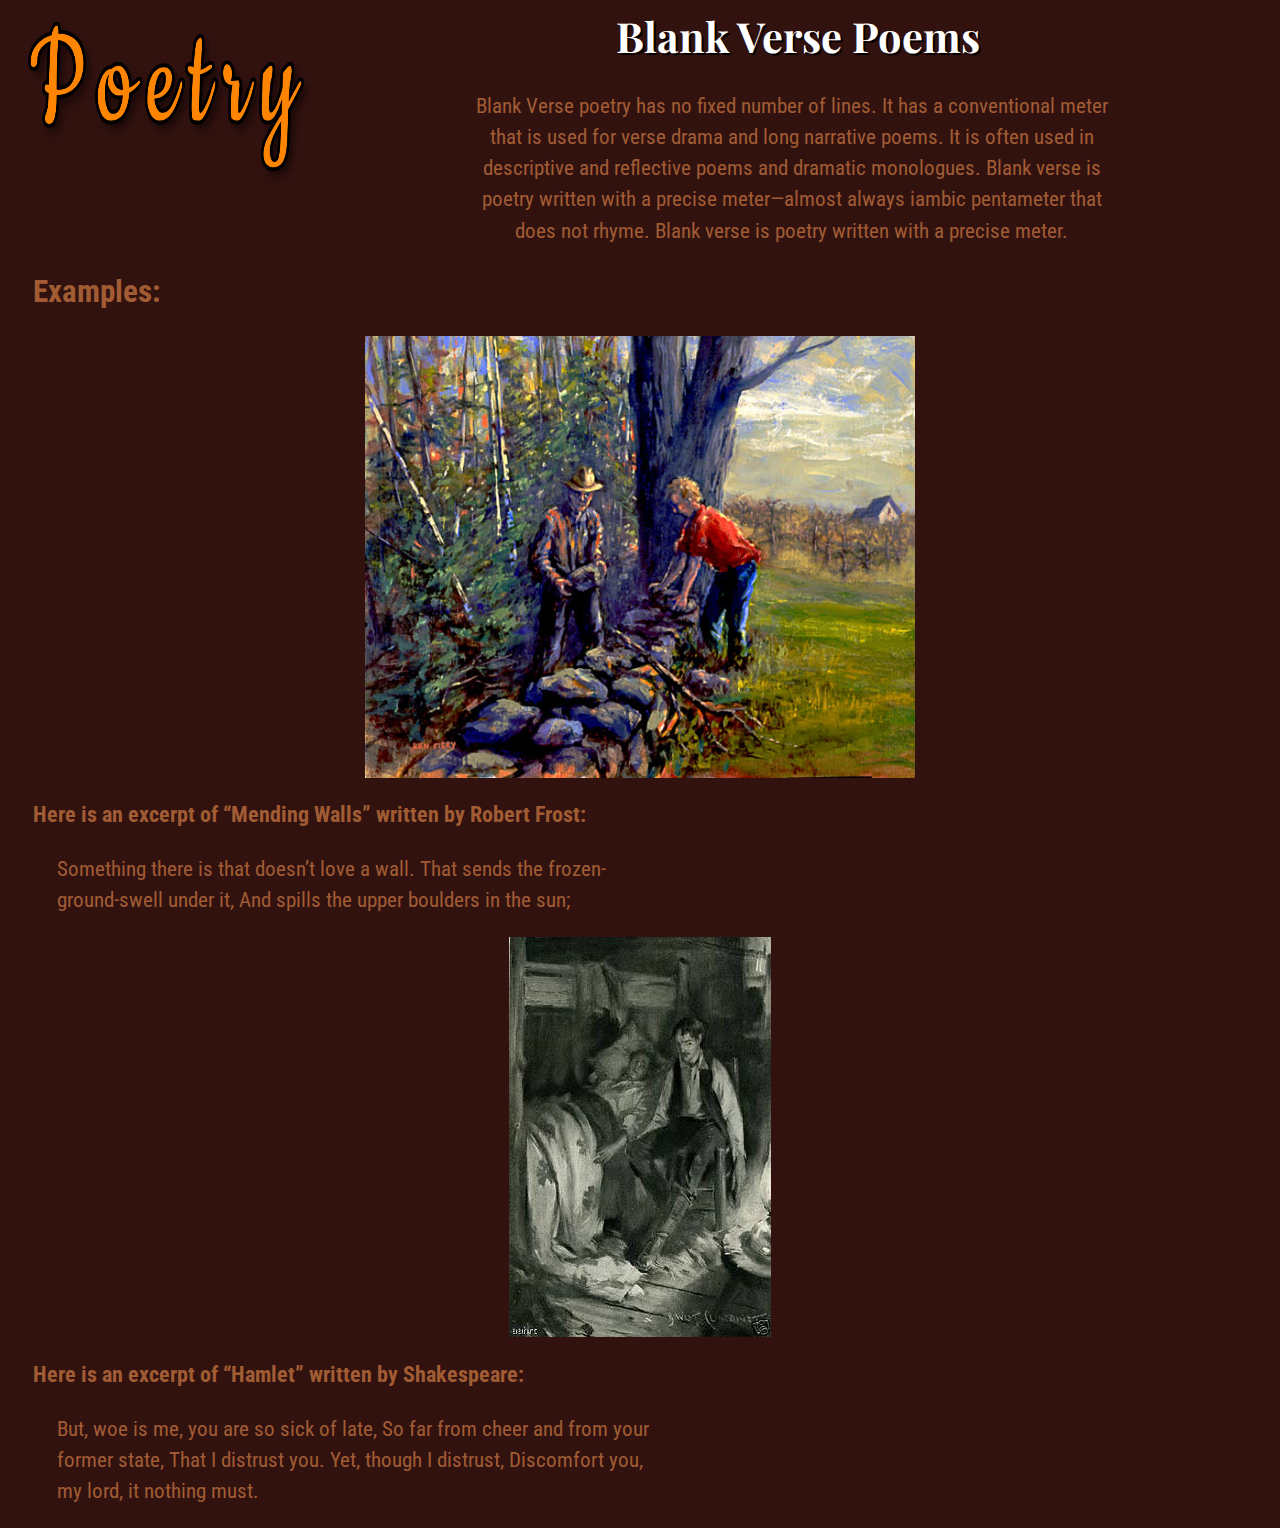
<file: HTML/BlankVerse.html>
<DOCTYPE! html>
    <html>
    <head>
        <title>Blank Verse</title>
        <link rel = "stylesheet" href = "../CSS/poems.css">
        <link href="https://fonts.googleapis.com/css2?family=Playfair+Display:ital@1&family=Roboto+Condensed&display=swap" rel="stylesheet">
        <meta name = "viewport" content = "width=device-width, initial-scale = 1.0">
    </head>    
    <body>

        <a href = "../index.html"><img src = "../Images/Logo.png" alt = "Logo" id = "logo"></a>

        <h1>Blank Verse Poems</h1>

        <p>
            Blank Verse poetry has no fixed number of lines. It has a conventional
            meter that is used for verse drama and long narrative poems. It is often
            used in descriptive and reflective poems and dramatic monologues. Blank 
            verse is poetry written with a precise meter—almost always iambic pentameter
            that does not rhyme. Blank verse is poetry written with a precise meter.
        </p>

        <h2 class = "mainContent"> Examples: </h2>

        <img src = "../Images/mending-wall.jpg" alt = "mending-wall">
        
        <p class = "mainContent">
            Here is an excerpt of <q>Mending Walls</q> written by Robert Frost:
        </p>

        <blockquote class = "mainContent">
            <p class = "mainContent">
                 Something there is that doesn’t love a wall.
                 That sends the frozen-ground-swell under it,
                And spills the upper boulders in the sun;
            </p>
        </blockquote>
        
        <img src = "../Images/hamlet.jpg" alt = "hamlet">

        <p class = "mainContent">
            Here is an excerpt of <q>Hamlet</q> written by Shakespeare:    
        </p>
        <blockquote class = "mainContent">
            <p class = "mainContent">
                But, woe is me, you are so sick of late,
                So far from cheer and from your former state,
                That I distrust you. Yet, though I distrust,
                Discomfort you, my lord, it nothing must.
            </p>
        </blockquote>
        
        <script src = "../JAVASCRIPT/BlankVerse.js"></script>
    </body>
    </html>
</file>
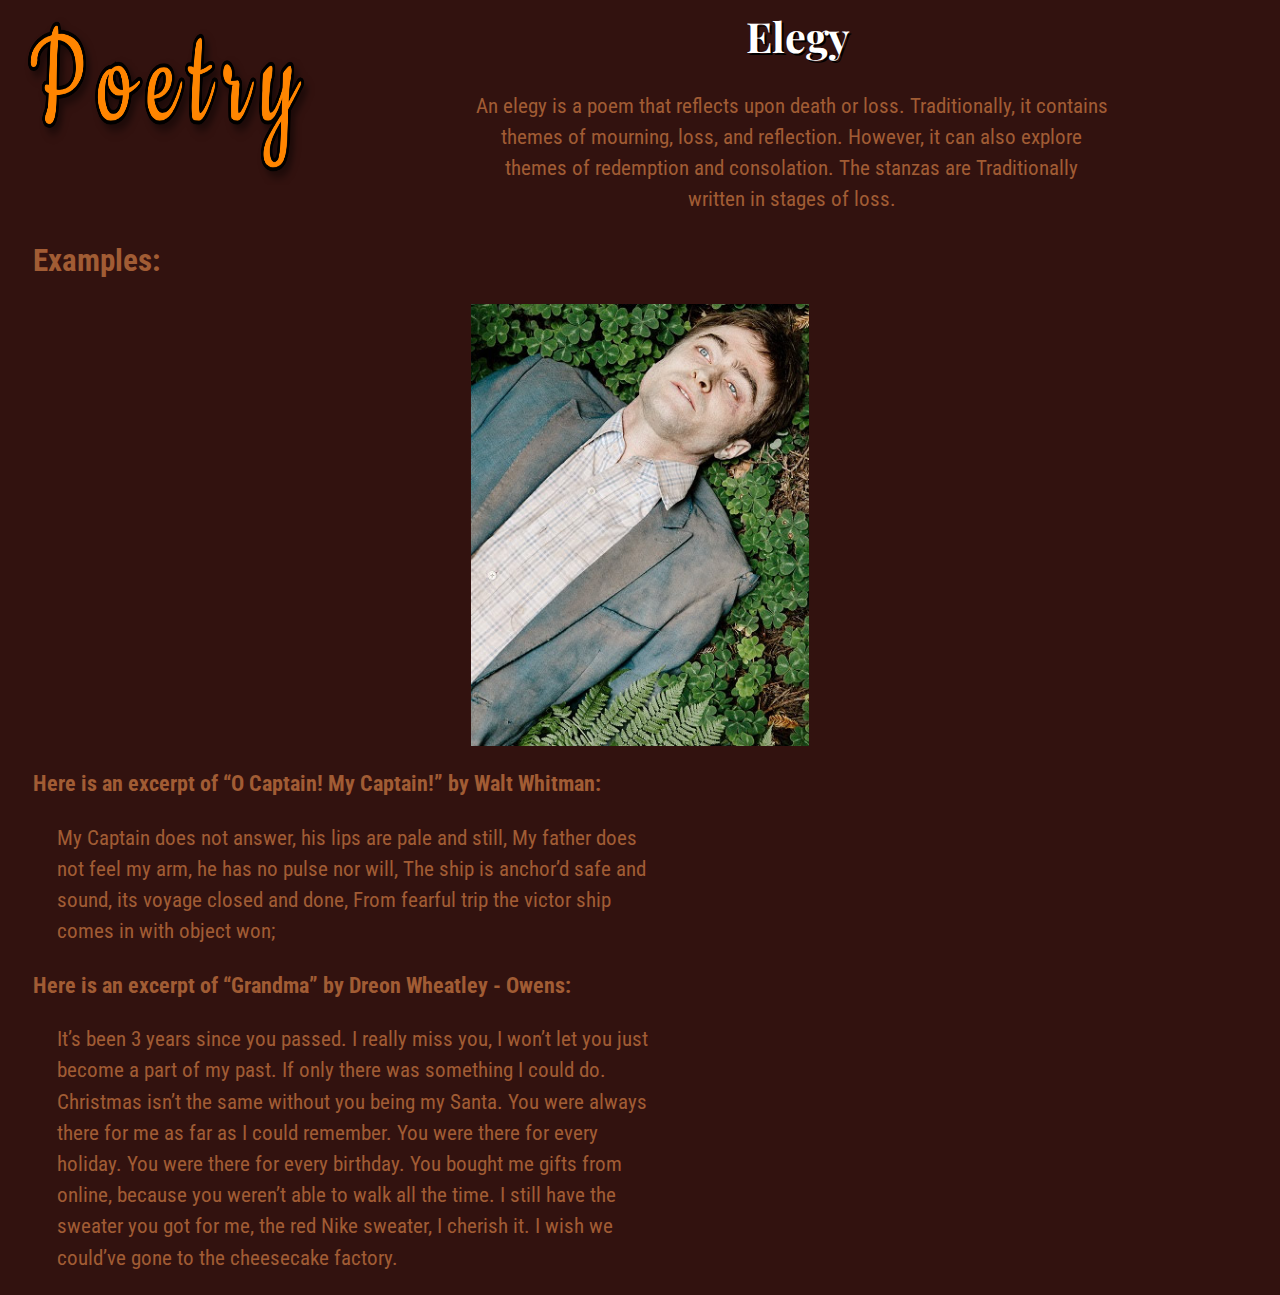
<file: HTML/Elegy.html>
<DOCTYPE! html>
    <html>
        <head>
            <title>Elegy</title>
            <link rel = "stylesheet" href = "../CSS/poems.css">
            <link href="https://fonts.googleapis.com/css2?family=Playfair+Display:ital@1&family=Roboto+Condensed&display=swap" rel="stylesheet">
        </head>
        <body>
            <a href = "../index.html"><img src = "../Images/Logo.png" alt = "Logo" id = "logo"></a>
            <h1>Elegy</h1>

            <p>
                An elegy is a poem that reflects upon death or loss. Traditionally,
                it contains themes of mourning, loss, and reflection. However, it 
                can also explore themes of redemption and consolation. The stanzas
                are Traditionally written in stages of loss.
            </p>

            <h2 class = "mainContent">Examples:</h2>

            <img src = "../Images/captain-30-percent.jpg" alt = "Dead Captain">
            
            <p class = "mainContent"> Here is an excerpt of <q>O Captain! My Captain!</q> by Walt Whitman: </p>

            <blockquote class = "mainContent">
                <p class = "mainContent">
            My Captain does not answer, his lips are pale and still,
            My father does not feel my arm, he has no pulse nor will,
            The ship is anchor’d safe and sound, its voyage closed and done,
            From fearful trip the victor ship comes in with object won;
                </p>
            </blockquote>

            <p class = "mainContent"> Here is an excerpt of <q>Grandma</q> by Dreon Wheatley - Owens: </p>

            <blockquote class = "mainContent">
                <p class = "mainContent">
            It’s been 3 years since you passed.
            I really miss you,
            I won’t let you just become a part of my past.
            If only there was something I could do.
            Christmas isn’t the same without you being my Santa.
            You were always there for me as far as I could remember.
            You were there for every holiday.
            You were there for every birthday.
            You bought me gifts from online,
            because you weren’t able to walk all the time.
            I still have the sweater you got for me,
            the red Nike sweater, I cherish it.
            I wish we could’ve gone to the cheesecake factory.
                </p>
            </blockquote>
            
        </body>
    </html>
</file>
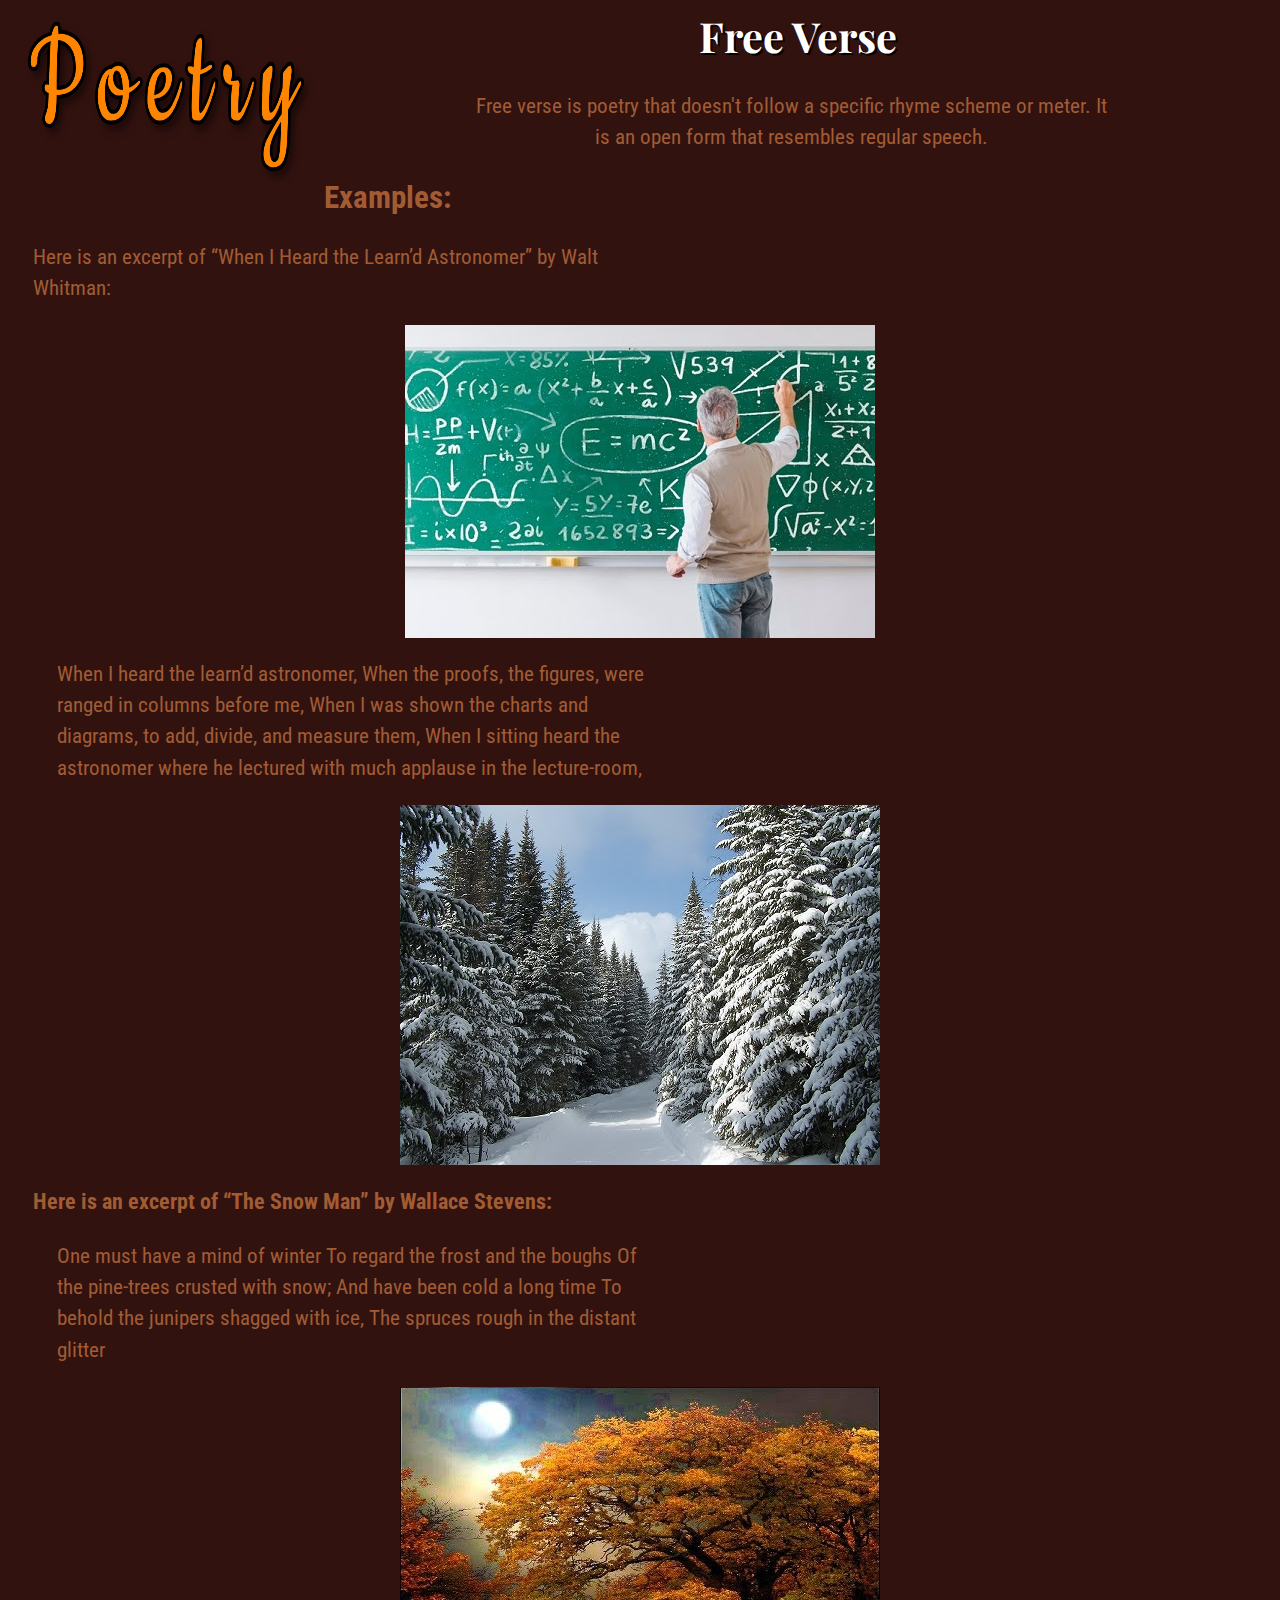
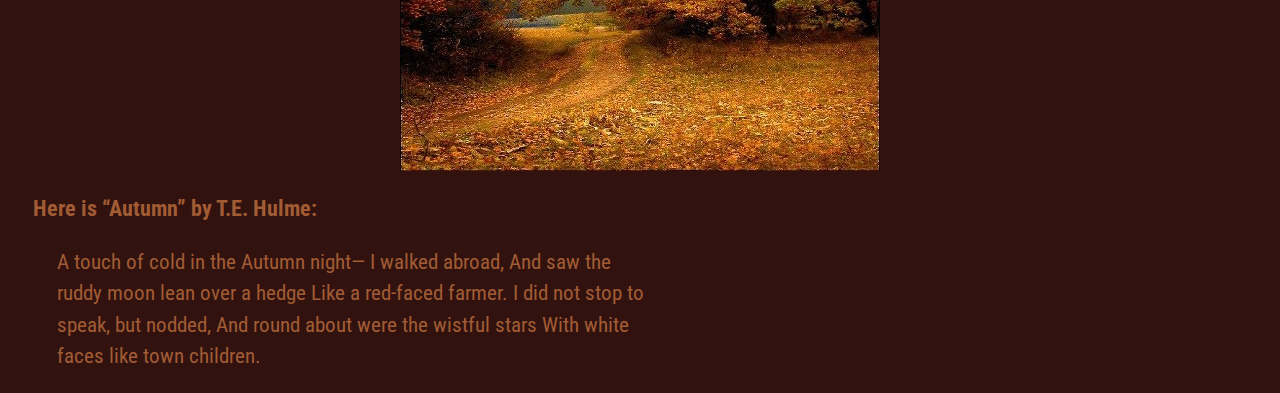
<file: HTML/FreeVerse.html>
<DOCTYPE! html>
    <html>
        <head>
            <title>Free Verse</title>
            <link rel = "stylesheet" href = "../CSS/poems.css">
            <meta name = "viewport" content = "width=device-width, initial-scale = 1.0">
            <link href="https://fonts.googleapis.com/css2?family=Playfair+Display:ital@1&family=Roboto+Condensed&display=swap" rel="stylesheet">
        </head>
        <body>
            <a href = "../index.html"><img src = "../Images/Logo.png" alt = "Logo" id = "logo"></a>
            <h1>
                Free Verse
            </h1>

            <p>
               Free verse is poetry that doesn't follow a specific rhyme scheme or meter.
               It is an open form that resembles regular speech. 
            </p>

            <h2 class = "mainContent">Examples:</h2>

            <p class = "mainContent"> Here is an excerpt of <q>When I Heard the Learn’d Astronomer</q> by Walt Whitman: </p>

            <img src = "../Images/astronomer-75-percent.jpg" alt = "Astronomer Image">

            <blockquote class = "mainContent">
                <p class = "mainContent">
            When I heard the learn’d astronomer,
            When the proofs, the figures, were ranged in columns before me,
            When I was shown the charts and diagrams, to add, divide, and measure them,
            When I sitting heard the astronomer where he lectured with much applause in the lecture-room,
                </p>
            </blockquote>

            <img src = "../Images/snowy-pine-trees-25-percent.jpg" alt = "Snowy Trees">

            <p class = "mainContent"> Here is an excerpt of <q>The Snow Man</q> by Wallace Stevens: </p>

            <blockquote class = "mainContent">
                <p class = "mainContent">
            One must have a mind of winter
            To regard the frost and the boughs
            Of the pine-trees crusted with snow;

            And have been cold a long time
            To behold the junipers shagged with ice,
            The spruces rough in the distant glitter
                </p>
            </blockquote>

            <img src = "../Images/autumn-night.jpg" alt = "Autumn">

            <p class = "mainContent">Here is <q>Autumn</q> by T.E. Hulme: </p>

            <blockquote class = "mainContent">
                <p class = "mainContent">
            A touch of cold in the Autumn night—
            I walked abroad,
            And saw the ruddy moon lean over a hedge
            Like a red-faced farmer.
            I did not stop to speak, but nodded,
            And round about were the wistful stars
            With white faces like town children.
                </p>
            </blockquote>

        </body>
    </html>
</file>
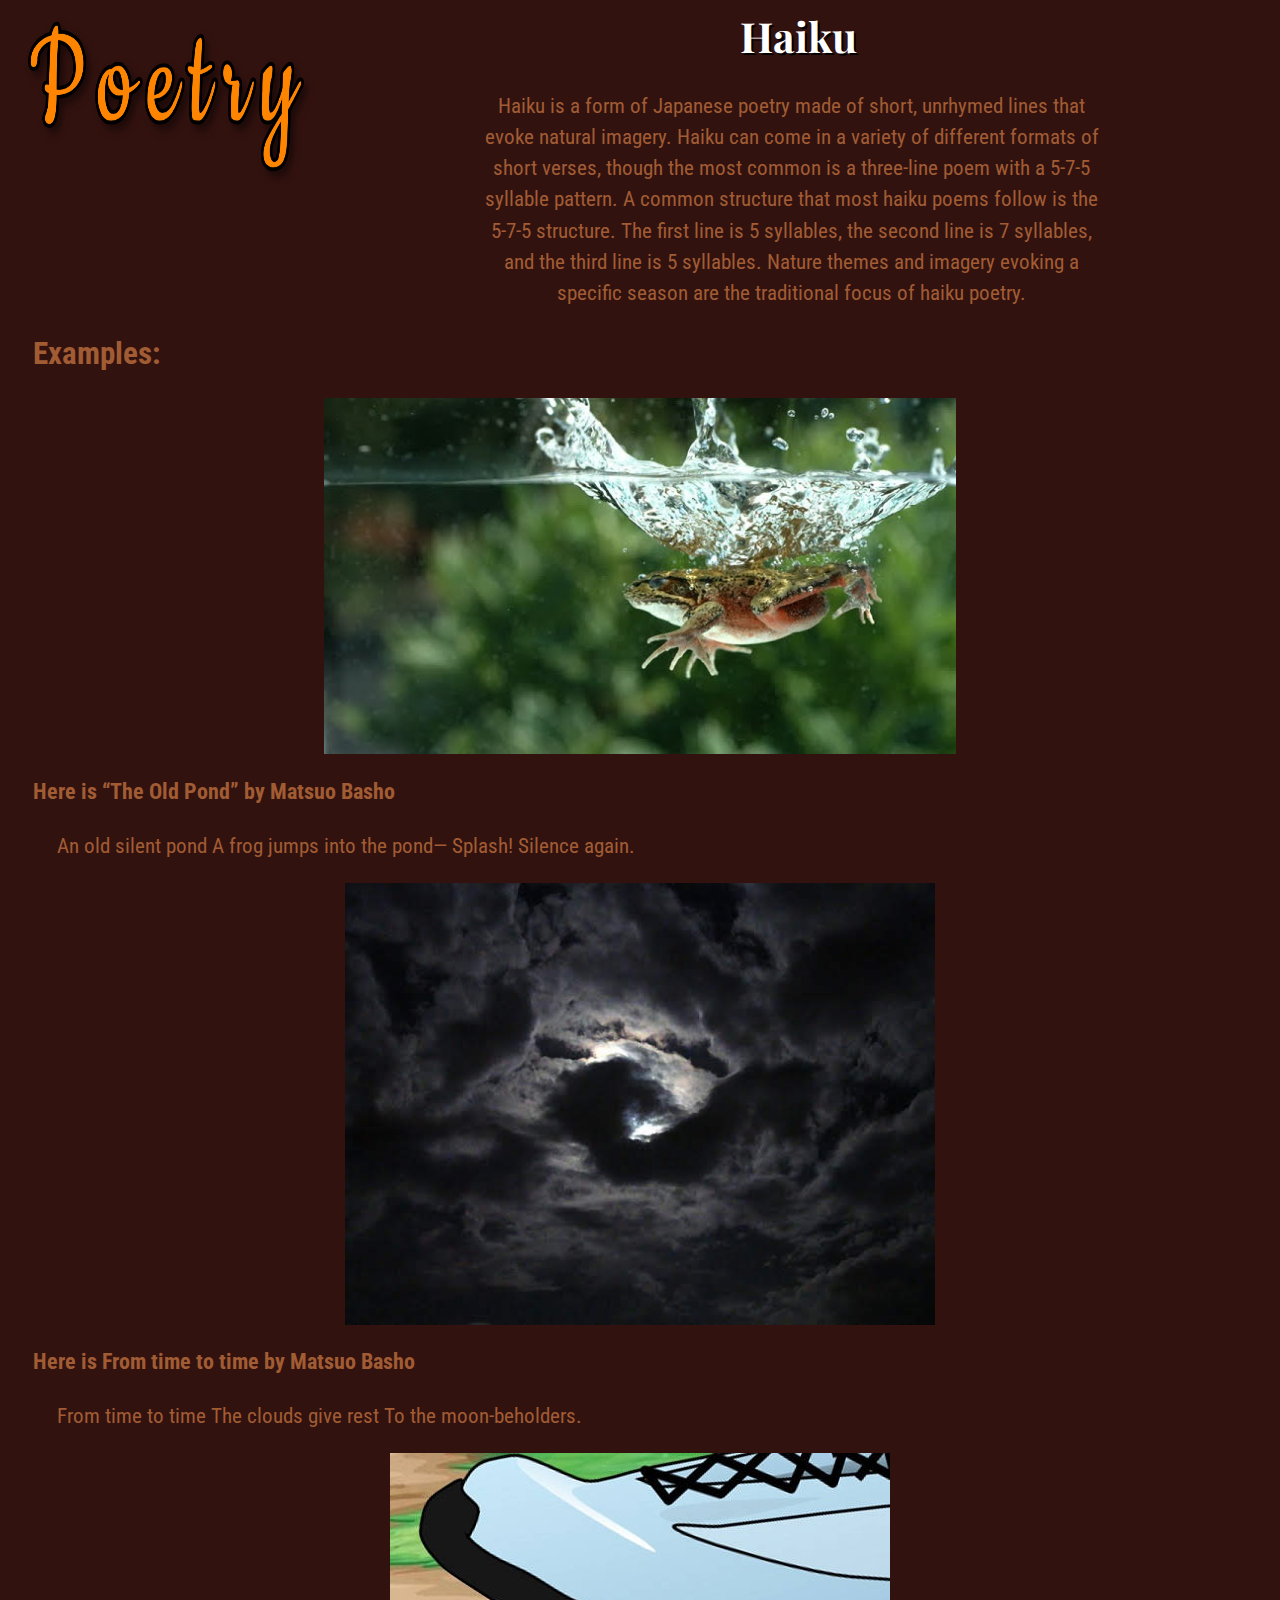
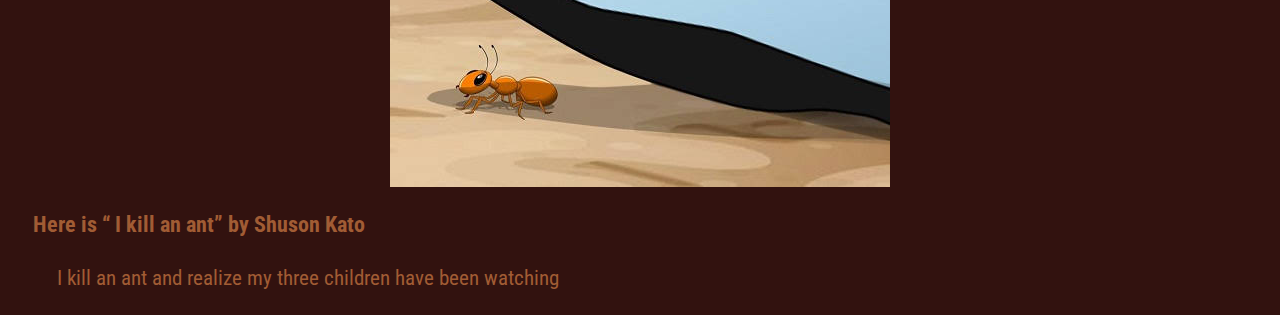
<file: HTML/Haiku.html>
<DOCTYPE! html>
    <html>
        <head>
            <title>Haiku</title>
            <link rel = "stylesheet" href = "../CSS/poems.css">
            <meta name = "viewport" content = "width=device-width, initial-scale = 1.0">
            <link href="https://fonts.googleapis.com/css2?family=Playfair+Display:ital@1&family=Roboto+Condensed&display=swap" rel="stylesheet">
        </head>
        <body>
            <a href = "../index.html"><img src = "../Images/Logo.png" alt = "Logo" id = "logo"></a>
            <h1>Haiku</h1>

            <p>
                Haiku is a form of Japanese poetry made of short, unrhymed lines that evoke natural imagery.
                Haiku can come in a variety of different formats of short verses, though the most common is 
                a three-line poem with a 5-7-5 syllable pattern. A common structure that most haiku poems 
                follow is the 5-7-5 structure. The first line is 5 syllables, the second line is 7 syllables,
                and the third line is 5 syllables. Nature themes and imagery evoking a specific season are the
                traditional focus of haiku poetry.
            </p>

            <h2 class = "mainContent">Examples:</h2>

            <img src = "../Images/frog-pond-75-percent.jpg" alt  = "Frog">

            <p class = "mainContent">Here is <q>The Old Pond</q> by Matsuo Basho</p>

            <blockquote class = "mainContent">
                <p class = "mainContent">
                    An old silent pond
                    A frog jumps into the pond—
                    Splash! Silence again.
                </p>
            </blockquote>

            <img src = "../Images/cloud-covering-moon-75-percent.jpg" alt = "Clouds">

            <p class = "mainContent">Here is </>From time to time</q> by Matsuo Basho</p>

            <blockquote class = "mainContent">
                <p class = "mainContent">
                    From time to time
                    The clouds give rest
                    To the moon-beholders.
                </p>
            </blockquote>

            <img src = "../Images/stepping-on-ant-50-percent.jpg" alt = "Ant">
            
            <p class = "mainContent">Here is <q> I kill an ant</q> by Shuson Kato</p>

            <blockquote class = "mainContent">
                <p class = "mainContent">
                    I kill an ant
                    and realize my three children
                    have been watching 
                </p>
            </blockquote>
            
        </body>
    </html>
</file>
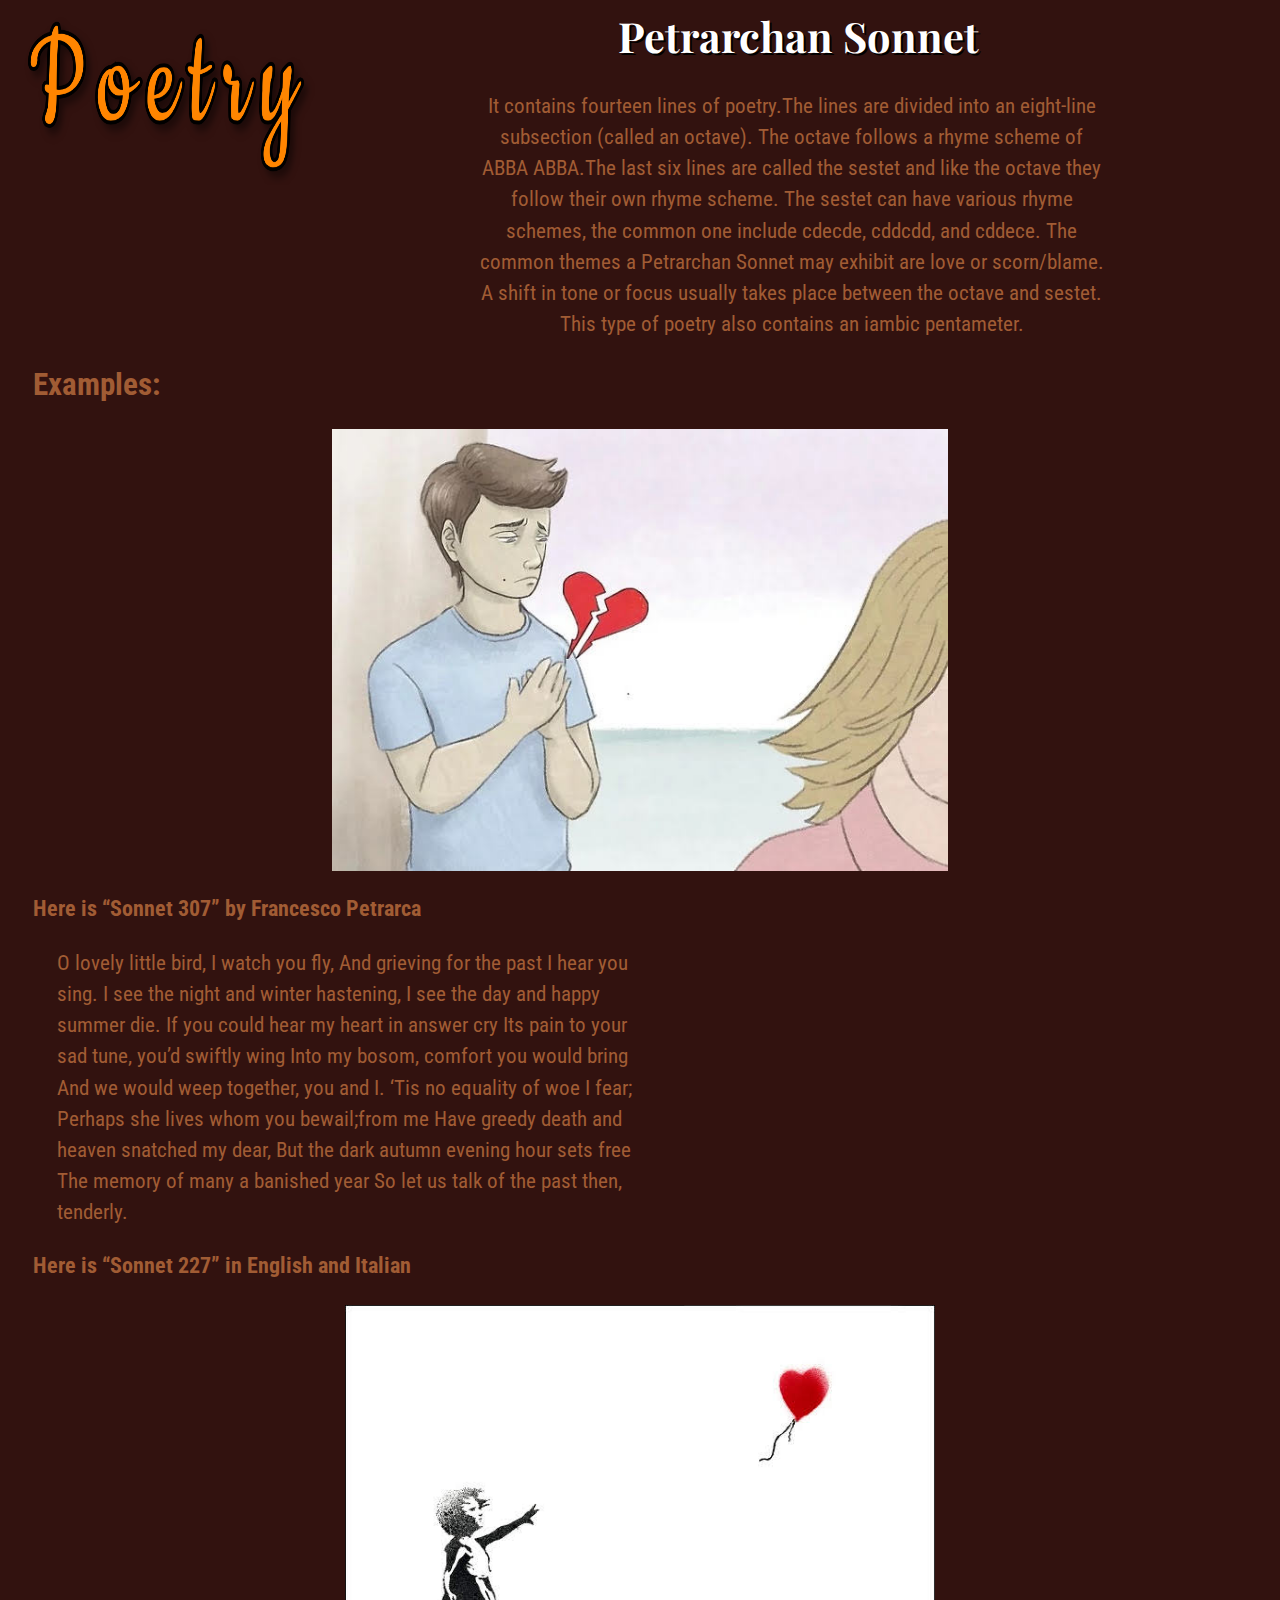
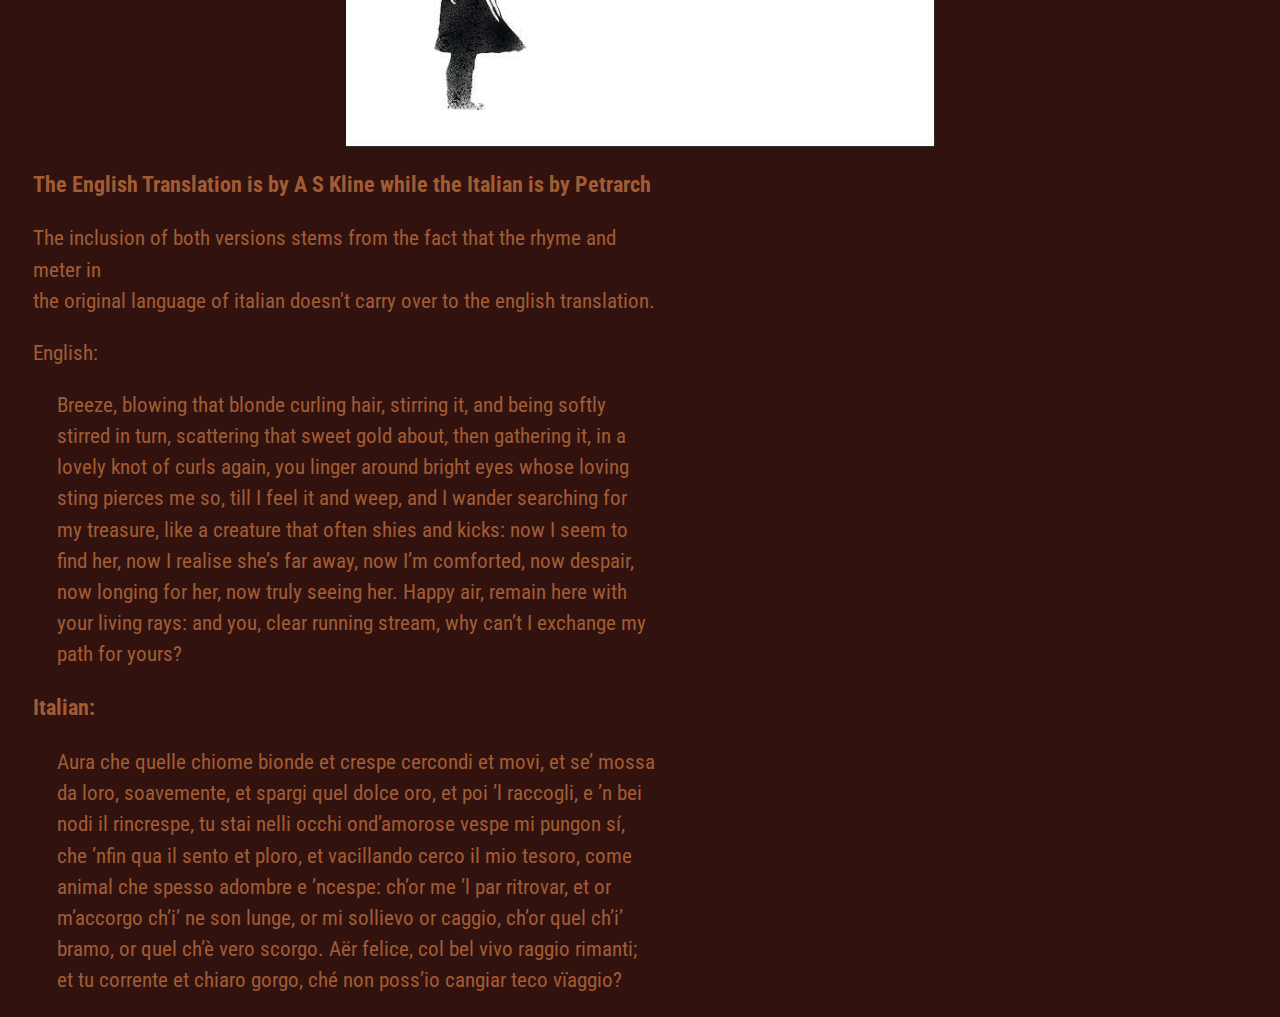
<file: HTML/Petrarchan Sonnet.html>
<DOCTYPE! html>
    <html>
        <head>
            <title>Petrarchan Sonnet</title>
            <link rel = "stylesheet" href = "../CSS/poems.css">
            <meta name = "viewport" content = "width=device-width, initial-scale = 1.0">
            <link href="https://fonts.googleapis.com/css2?family=Playfair+Display:ital@1&family=Roboto+Condensed&display=swap" rel="stylesheet">
        </head>
        <body>
            <a href = "../index.html"><img src = "../Images/Logo.png" alt = "Logo" id = "logo"></a>
            <h1>Petrarchan Sonnet</h1>

            <p>
                It contains fourteen lines of poetry.The lines are divided into an 
                eight-line subsection (called an octave). The octave follows a rhyme
                scheme of ABBA ABBA.The last six lines are called the sestet and like 
                the octave they follow their own rhyme scheme. The sestet can have various 
                rhyme schemes, the common one include cdecde, cddcdd, and cddece. The common 
                themes a Petrarchan Sonnet may exhibit are love or scorn/blame. A shift in tone 
                or focus usually takes place between the octave and sestet. This type of poetry 
                also contains an iambic pentameter.
            </p>

            <h2 class = "mainContent">Examples:</h2>

            <img src = "../Images/unrequited-love-90-percent.jpg" alt = "unrequited love">

            <p class = "mainContent"> Here is <q>Sonnet 307</q> by Francesco Petrarca</p>

            <blockquote class = "mainContent">
                <p class = "mainContent">
                    O lovely little bird, I watch you fly,
                    And grieving for the past I hear you sing.
                    I see the night and winter hastening,
                    I see the day and happy summer die.
                    If you could hear my heart in answer cry
                    Its pain to your sad tune, you’d swiftly wing
                    Into my bosom, comfort you would bring
                    And we would weep together, you and I.
                    ‘Tis no equality of woe I fear;
                    Perhaps she lives whom you bewail;from me
                    Have greedy death and heaven snatched my dear,
                    But the dark autumn evening hour sets free
                    The memory of many a banished year
                    So let us talk of the past then, tenderly.
                </p>
            </blockquote>

            <p class = "mainContent"> Here is <q>Sonnet 227</q> in English and Italian</p>

            <img src = "../Images/far-love-40-percent.jpg" alt = "Balloon floating away">

            <p class = "mainContent">The English Translation is by A S Kline while the Italian is by Petrarch</p>

            <p class = "mainContent">The inclusion of both versions stems from the fact that the rhyme and meter in 
               <br>
               the original language of italian doesn't carry over to the english translation.</p>

            <p class = "mainContent">English:</p>
            <blockquote class = "mainContent">
                <p class = "mainContent">
                    Breeze, blowing that blonde curling hair,
                    stirring it, and being softly stirred in turn,
                    scattering that sweet gold about, then
                    gathering it, in a lovely knot of curls again,

                    you linger around bright eyes whose loving sting
                    pierces me so, till I feel it and weep,
                    and I wander searching for my treasure,
                    like a creature that often shies and kicks:

                    now I seem to find her, now I realise
                    she’s far away, now I’m comforted, now despair,
                    now longing for her, now truly seeing her.

                    Happy air, remain here with your
                    living rays: and you, clear running stream,
                    why can’t I exchange my path for yours? 
                </p>
            </blockquote>

        <p class = "mainContent">Italian:</p>
            <blockquote class = "mainContent">
                <p class = "mainContent">
                    Aura che quelle chiome bionde et crespe
                    cercondi et movi, et se’ mossa da loro,
                    soavemente, et spargi quel dolce oro,
                    et poi ’l raccogli, e ’n bei nodi il rincrespe,

                    tu stai nelli occhi ond’amorose vespe
                    mi pungon sí, che ’nfin qua il sento et ploro,
                    et vacillando cerco il mio tesoro,
                    come animal che spesso adombre e ’ncespe:

                    ch’or me ’l par ritrovar, et or m’accorgo
                    ch’i’ ne son lunge, or mi sollievo or caggio,
                    ch’or quel ch’i’ bramo, or quel ch’è vero scorgo.

                    Aër felice, col bel vivo raggio
                    rimanti; et tu corrente et chiaro gorgo, ché non poss’io cangiar teco vïaggio? 
                </p>
            </blockquote>

        </body>
    </html>
</file>
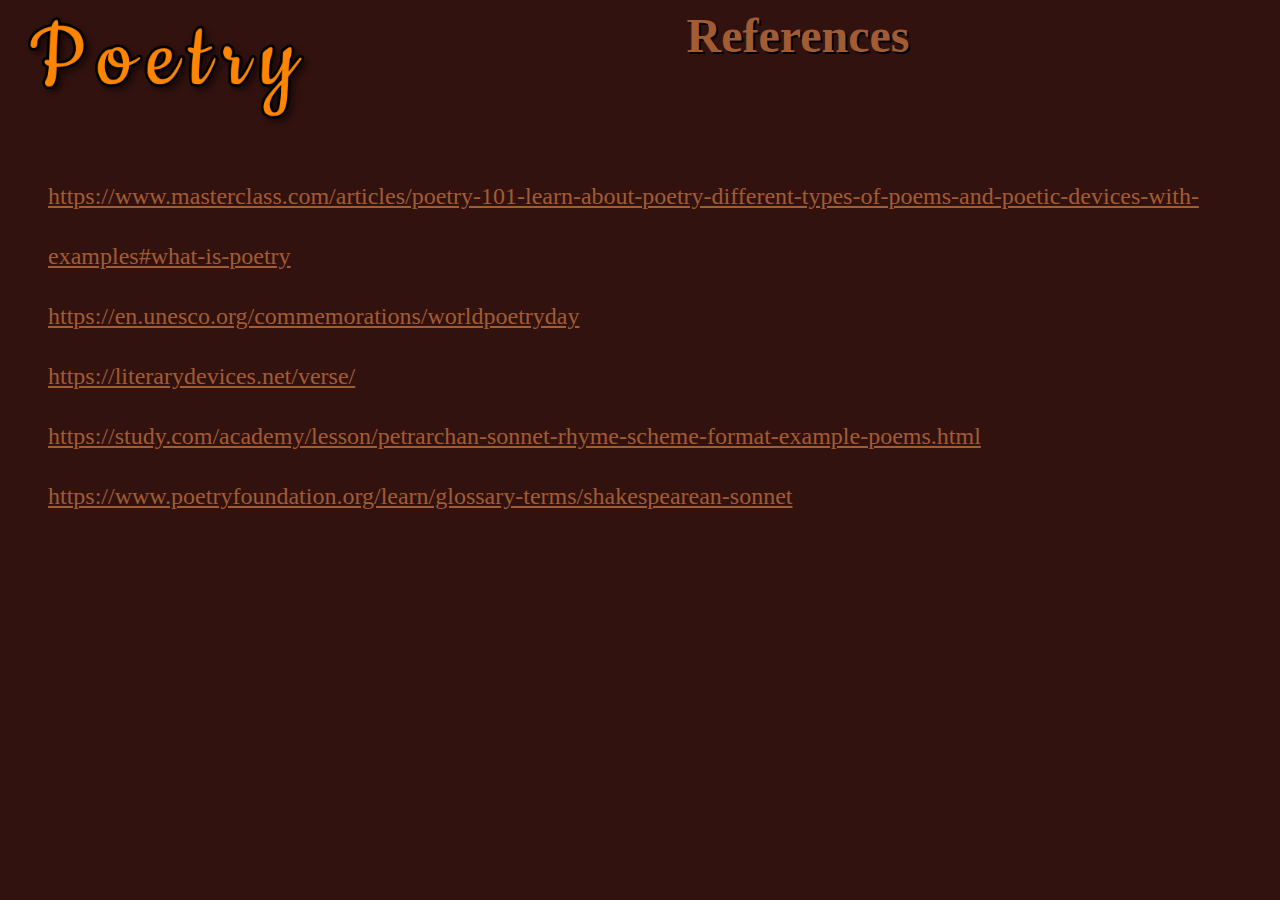
<file: HTML/References.html>
<DOCTYPE! html>
    <html>
        <head>
            <title>References</title>
            <link rel = "stylesheet" href = "../CSS/references.css">
            <meta name = "viewport" content = "width=device-width, initial-scale = 1.0">
            <link href="https://fonts.googleapis.com/css2?family=Playfair+Display:ital@1&family=Roboto+Condensed&display=swap" rel="stylesheet">
        </head>
        <body>
            <a href = "../index.html"><img src = "../Images/Logo.png" alt = "Logo" id = "logo"></a>
            <h1>References</h1>

            <ul>
                <li>
                    <a href = "https://www.masterclass.com/articles/poetry-101-learn-about-poetry-different-types-of-poems-and-poetic-devices-with-examples#what-is-poetry" target = "_blank">
                        https://www.masterclass.com/articles/poetry-101-learn-about-poetry-different-types-of-poems-and-poetic-devices-with-examples#what-is-poetry
                    </a>
                </li>
                <li>
                    <a href = "https://en.unesco.org/commemorations/worldpoetryday" target = "_blank">
                        https://en.unesco.org/commemorations/worldpoetryday
                    </a>
                </li>
                <li>
                    <a href = "https://literarydevices.net/verse/" target = "_blank">
                        https://literarydevices.net/verse/
                    </a>
                </li>
                <li>
                    <a href = "https://study.com/academy/lesson/petrarchan-sonnet-rhyme-scheme-format-example-poems.html" target = "_blank">
                        https://study.com/academy/lesson/petrarchan-sonnet-rhyme-scheme-format-example-poems.html
                    </a>
                </li>
                <li>
                    <a href = "https://www.poetryfoundation.org/learn/glossary-terms/shakespearean-sonnet" target = "_blank">
                        https://www.poetryfoundation.org/learn/glossary-terms/shakespearean-sonnet
                    </a>
                </li>
            </ul>

        </body>
    </html>
</file>
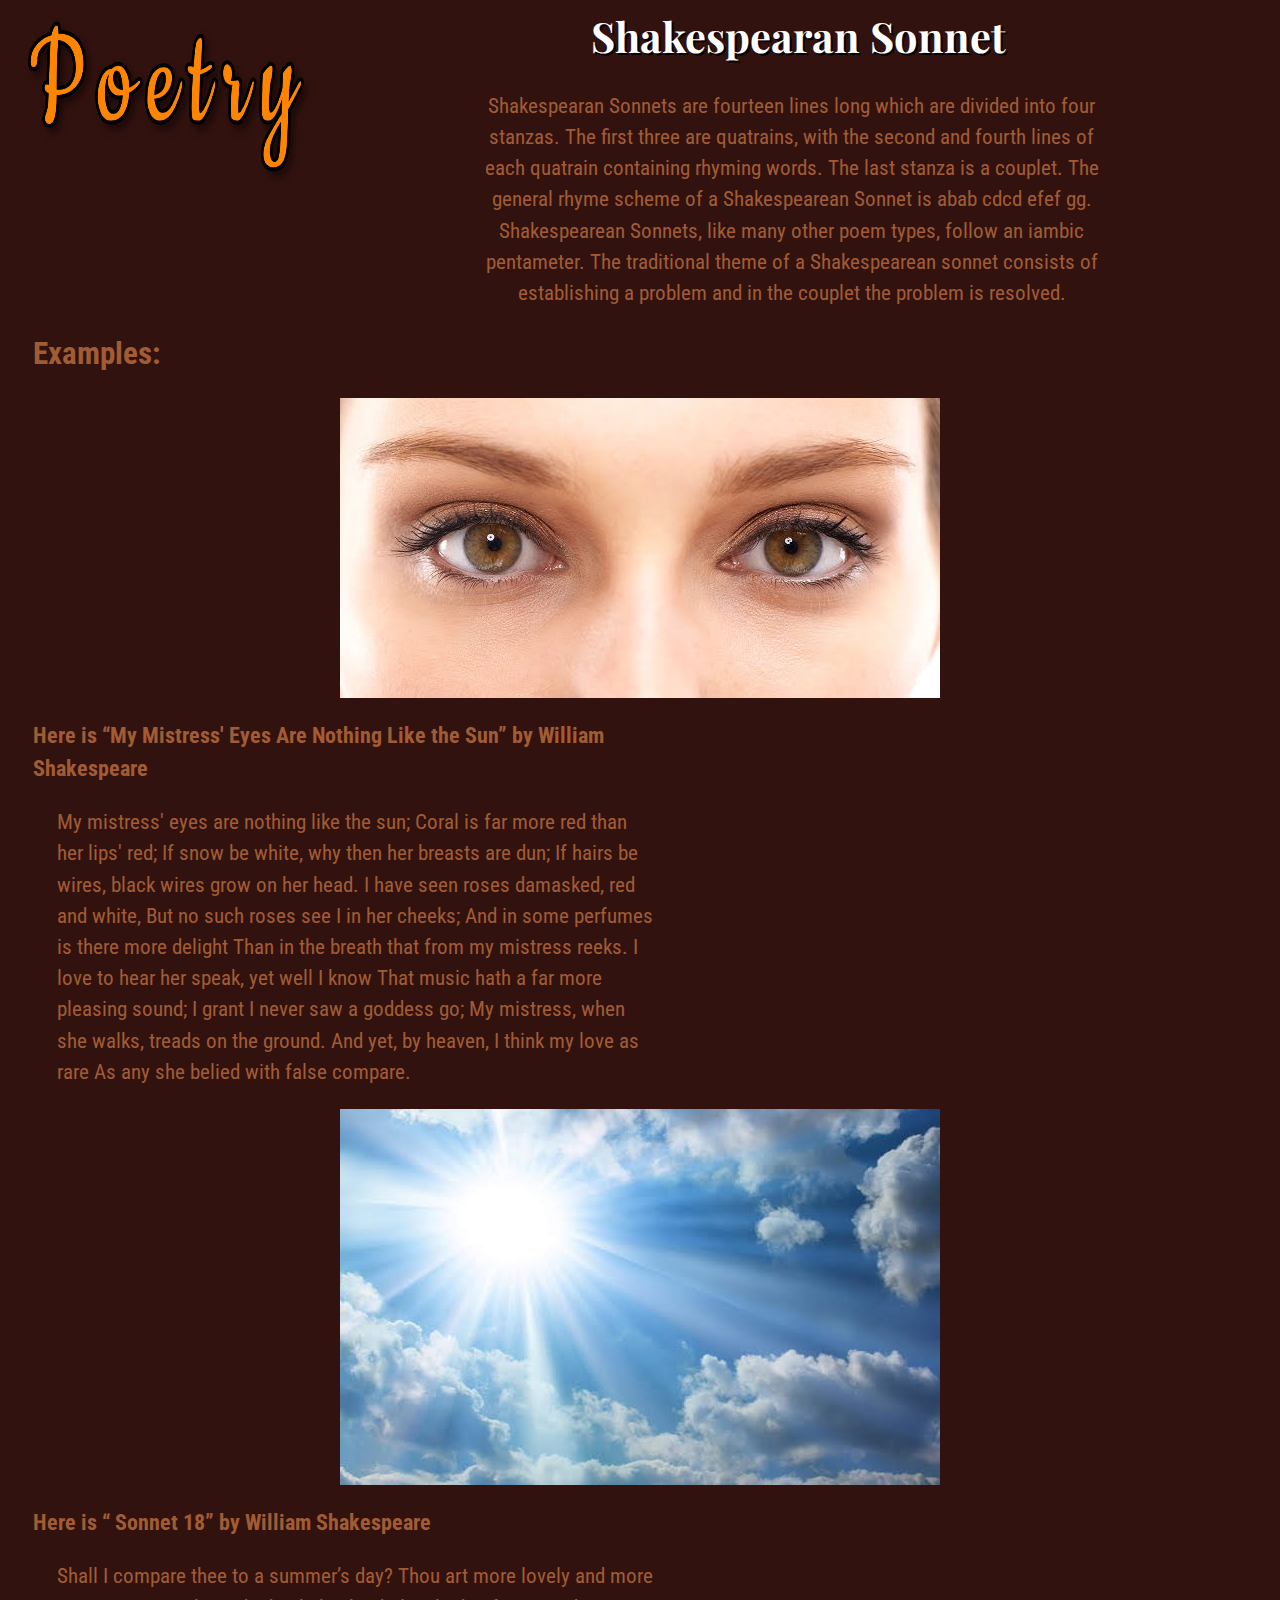
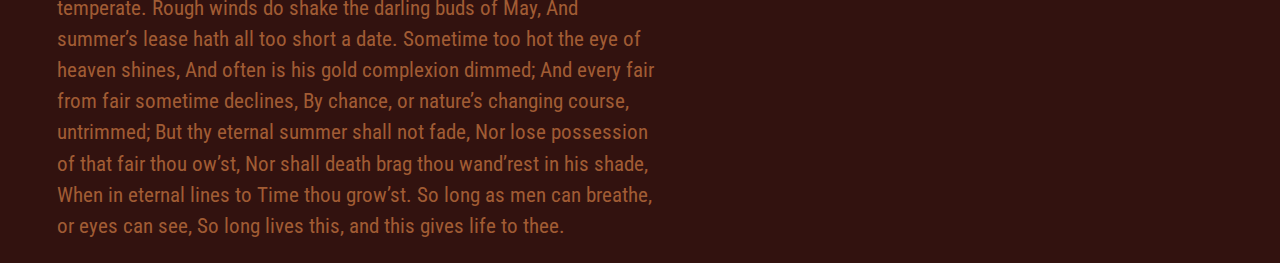
<file: HTML/Shakespearan Sonnet.html>
<DOCTYPE! html>
    <html>
        <head>
            <title>Shakespearan Sonnet</title>
            <link rel = "stylesheet" href = "../CSS/poems.css">
            <meta name = "viewport" content = "width=device-width, initial-scale = 1.0">
            <link href="https://fonts.googleapis.com/css2?family=Playfair+Display:ital@1&family=Roboto+Condensed&display=swap" rel="stylesheet">
        </head>
        <body>
            <a href = "../index.html"><img src = "../Images/Logo.png" alt = "Logo" id = "logo"></a>
            <h1>Shakespearan Sonnet</h1>

            <p>
                Shakespearan Sonnets are fourteen lines long which are divided into four stanzas.
                The first three are quatrains, with the second and fourth lines of each quatrain 
                containing rhyming words. The last stanza is a couplet. The general rhyme scheme 
                of a Shakespearean Sonnet is abab cdcd efef gg. Shakespearean Sonnets, like many 
                other poem types, follow an iambic pentameter. The traditional theme of a Shakespearean 
                sonnet consists of establishing a problem and in the couplet the problem is resolved.
            </p>

            <h2 class = "mainContent">Examples:</h2>

            <img src = "../Images/eyes-25-percent.jpg" alt = "Eyes">

            <p class = "mainContent"> Here is <q>My Mistress' Eyes Are Nothing Like the Sun</q> by William Shakespeare</p>

            <blockquote class = "mainContent">
                <p class = "mainContent">
                    My mistress' eyes are nothing like the sun;
                    Coral is far more red than her lips' red;
                    If snow be white, why then her breasts are dun;
                    If hairs be wires, black wires grow on her head.
                    I have seen roses damasked, red and white,
                    But no such roses see I in her cheeks;
                    And in some perfumes is there more delight
                    Than in the breath that from my mistress reeks.
                    I love to hear her speak, yet well I know
                    That music hath a far more pleasing sound;
                    I grant I never saw a goddess go;
                    My mistress, when she walks, treads on the ground.
                    And yet, by heaven, I think my love as rare
                    As any she belied with false compare.
                </p>
            </blockquote>

            <img src = "../Images/sun-40-percent.jpg" alt = "Sun">

            <p  class = "mainContent"> Here is <q> Sonnet 18</q> by William Shakespeare</p>

            <blockquote class = "mainContent">
                <p class = "mainContent">
                    Shall I compare thee to a summer’s day?
                    Thou art more lovely and more temperate.
                    Rough winds do shake the darling buds of May,
                    And summer’s lease hath all too short a date.
                    Sometime too hot the eye of heaven shines,
                    And often is his gold complexion dimmed;
                    And every fair from fair sometime declines,
                    By chance, or nature’s changing course, untrimmed;
                    But thy eternal summer shall not fade,
                    Nor lose possession of that fair thou ow’st,
                    Nor shall death brag thou wand’rest in his shade,
                    When in eternal lines to Time thou grow’st.
                    So long as men can breathe, or eyes can see,
                    So long lives this, and this gives life to thee.
                </p>
            </blockquote>

        </body>
    </html>
</file>
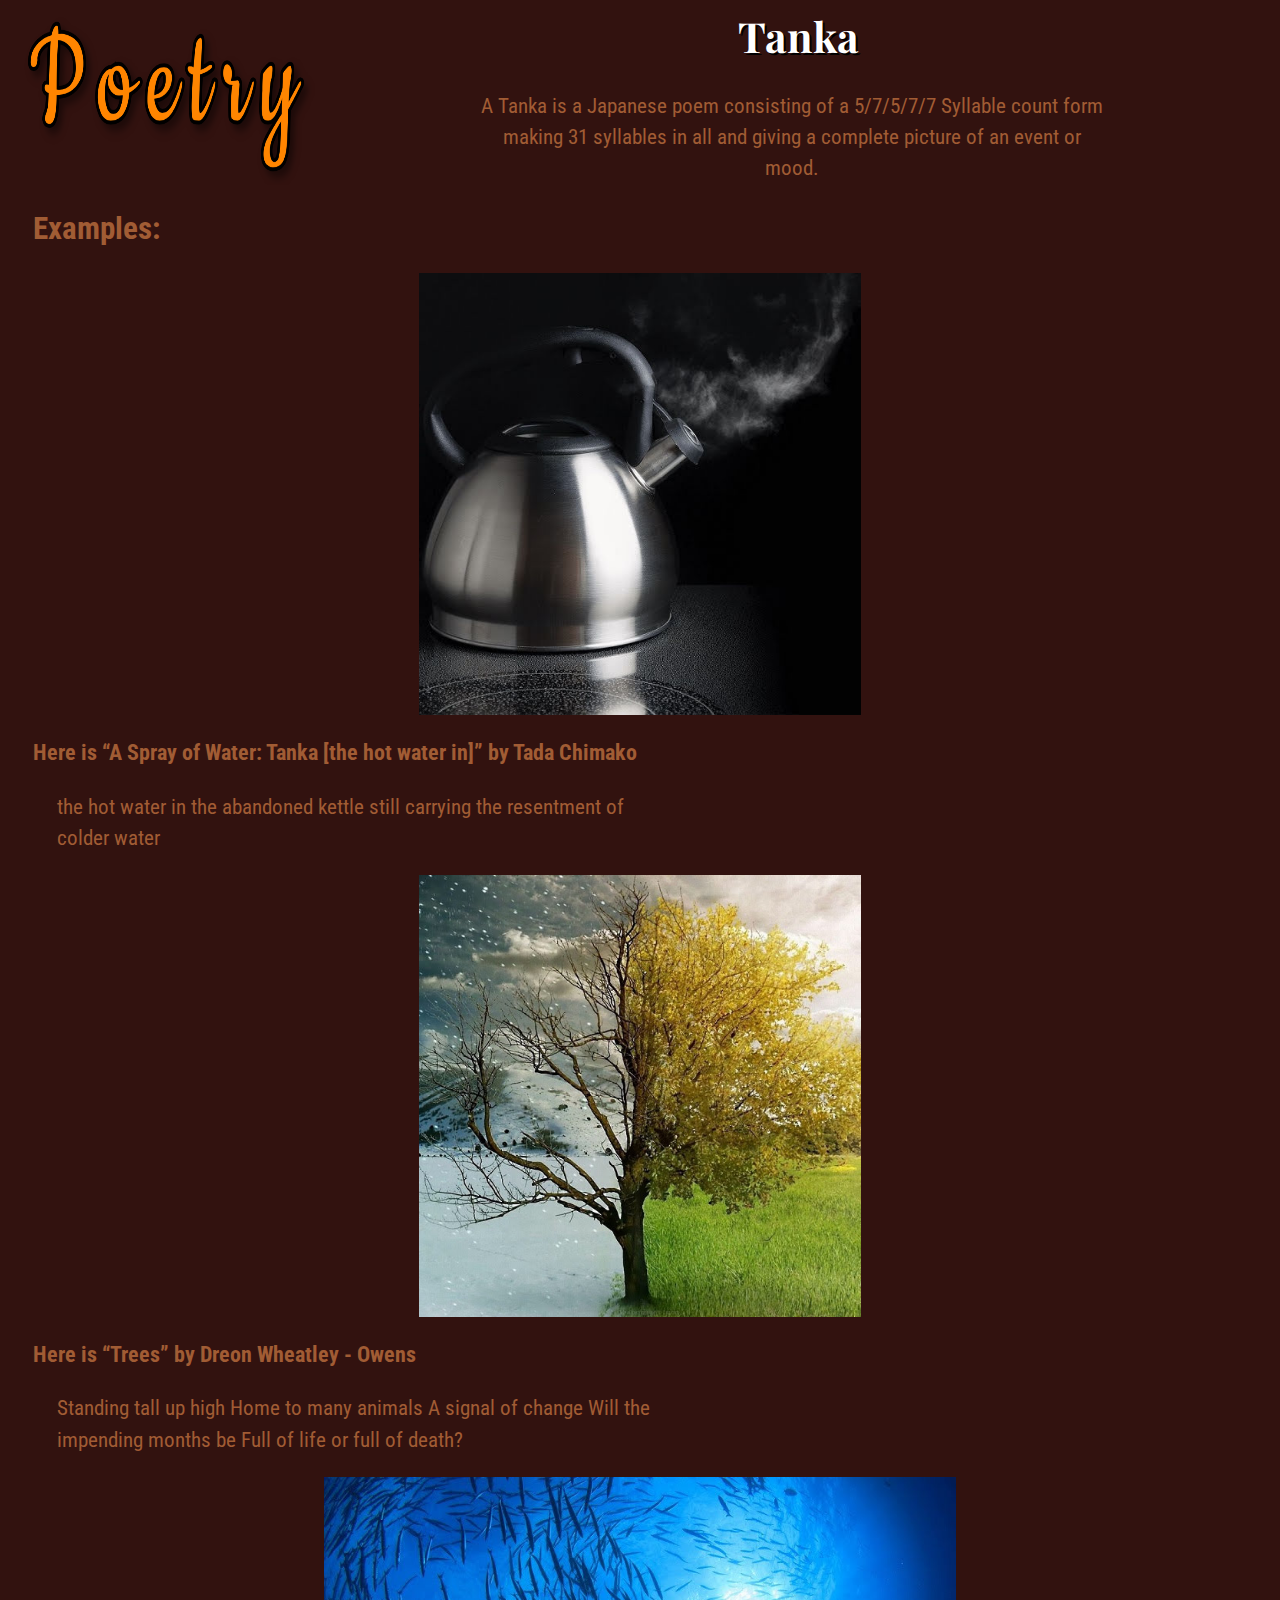
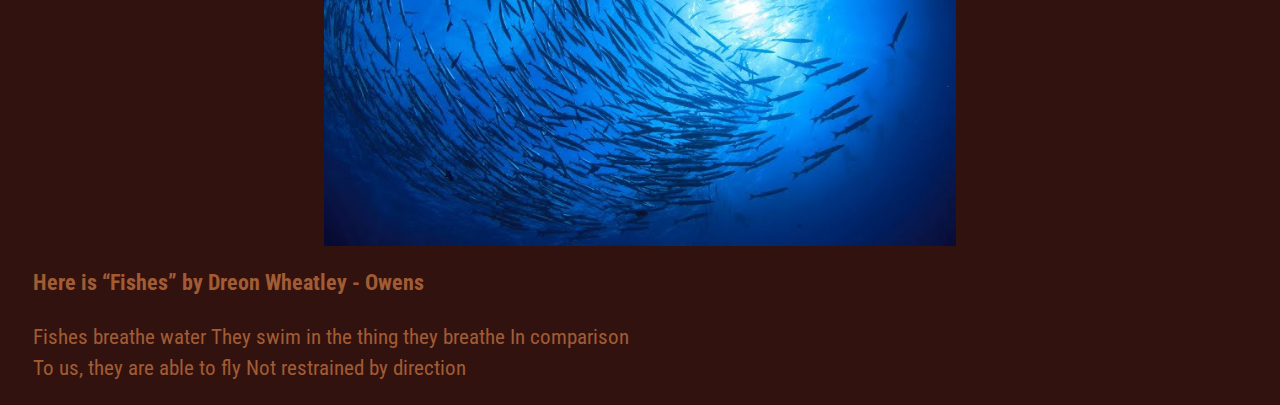
<file: HTML/Tanka.html>
<DOCTYPE! html>
    <html>
        <head>
            <title>Tanka</title>
            <link rel = "stylesheet" href = "../CSS/poems.css">
            <meta name = "viewport" content = "width=device-width, initial-scale = 1.0">
            <link href="https://fonts.googleapis.com/css2?family=Playfair+Display:ital@1&family=Roboto+Condensed&display=swap" rel="stylesheet">
        </head>
        <body>
            <a href = "../index.html"><img src = "../Images/Logo.png" alt = "Logo" id = "logo"></a>
            <h1>Tanka</h1>
            <p>
                A Tanka is a Japanese poem consisting of a 5/7/5/7/7 Syllable count form
                making 31 syllables in all and giving a complete picture of an event or mood.
            </p>

            <h2 class = "mainContent">Examples:</h2>

            <img src = "../Images/kettle-50-percent-75-percent.jpg" alt = "Kettle">

            <p class = "mainContent">Here is <q>A Spray of Water: Tanka [the hot water in]</q> by Tada Chimako</p>

            <blockquote class = "mainContent">
                <p class = "mainContent">
                    the hot water in
                    the abandoned kettle
                    still carrying the resentment
                    of colder water
                </p>
            </blockquote>

            <img src = "../Images/trees-75-percent-75-percent.jpg" alt = "Tree Image">

            <p class = "mainContent">Here is <q>Trees</q> by Dreon Wheatley - Owens</p>

            <blockquote class = "mainContent">
                <p class = "mainContent">
                    Standing tall up high
                    Home to many animals
                    A signal of change
                    Will the impending months be
                    Full of life or full of death?
                </p>
            </blockquote>

            <img src = "../Images/fishes-75-percent.jpg" alt = "Fishes Image">
            
            <p class = "mainContent">Here is <q>Fishes</q> by Dreon Wheatley - Owens</p>

            <blockquote class = "mainContent">
                <p>
                    Fishes breathe water
                    They swim in the thing they breathe
                    In comparison
                    To us, they are able to fly
                    Not restrained by direction

                </p>
            </blockquote>

        </body>
    </html>
</file>
<file: CSS/poems.css>
body{
    background-color: #32120f;
    font-family: "Roboto Condensed", sans-serif;
    color: #a15c34;
    font-size: 130%;
}

.mainContent{
    margin-left: 2%;
}

p{
    line-height: 150%;
    width: 50%;
}

h1{
    font-family: "Playfair Display", serif;
    text-align: center;
    text-shadow: 2px 2px black;
    color:white;
}

h1 + p{
    text-align: center;
    width: 50%;
    margin-left: 37%;
}

img{
    display: block;
    max-width: 50%;
    max-height: 50%;
    margin: 0 auto;
}

img + p{
    font-weight: bold;
    font-size: 105%
}

blockquote + p{
    font-weight: bold;
    font-size: 105%;
}

#logo{
    height: 20%;
    width: 25%;
    display: block;
    float: left;
}

@media (max-width: 500px){
   body{
       width: 100%;
       font-size: 100%;
       margin: 0 3% 0 3%;
   }

   img{
       max-width: 100%;
   }

   p{
       inline-size: 70%;
       overflow: visible;
       overflow-wrap: break-word;
   }

   #logo{
       width: 30%;
       height: auto;
   }
}
</file>
<file: CSS/references.css>
body{
    background-color: #32120f;
    font-family: Georgia, 'Times New Roman', Times, serif;
    color: #a15c34;
    font-size: 150%;
}

#logo{
    width: 25%;
    display: block;
    float: left;
    margin-bottom: 3%;
}

h1{
    text-align: center;
    text-shadow: 2px 2px black;
    overflow: hidden;
}

ul{
    clear: left;
    list-style-type: none;
}

li{
    line-height: 250%;
}

a:link{
    color: #a15c34;
}

a:visited{
    color: #a15c34;
}

a:hover{
    color: #a15c34;
}

a:active{
    color: #a15c34;
}
</file>
